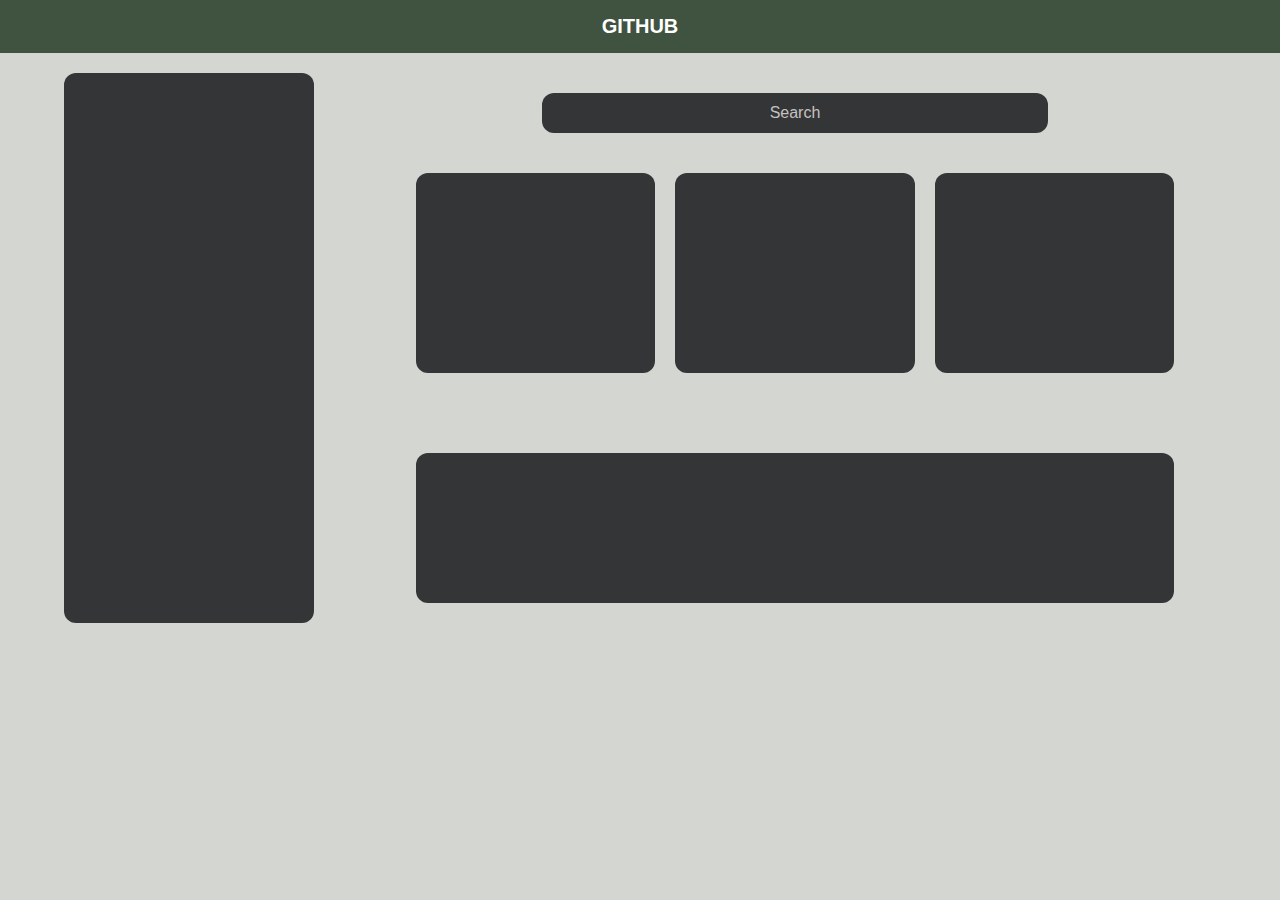
<file: task7/index.html>
<!DOCTYPE html>
<html lang="en">
<head>
    <meta charset="UTF-8">
    <meta name="viewport" content="width=device-width, initial-scale=1.0">
    <title>GitHub UI</title>
    <style>
        body {
            margin: 0;
            padding: 0;
            background-color: #bdc1bba7;
            font-family: Arial, sans-serif;
            display: flex;
            flex-direction: column;
            align-items: center;
        }
        .navbar {
            width: 100%;
            background-color: #2f4531e7;
            padding: 15px;
            text-align: center;
            color: white;
            font-size: 20px;
            font-weight: bold;
        }
        .container {
            width: 90%;
            margin-top: 20px;
            display: flex;
            justify-content: space-between;
        }
        .sidebar-container {
            display: flex;
            flex-direction: column;
            align-items: center;
            margin-right: 60px;
        }
        .sidebar {
            width: 250px;
            height: 550px;
            background-color: #151618d6;
            border-radius: 12px;
        }
        .content-container {
            flex-grow: 1;
            display: flex;
            flex-direction: column;
            align-items: center;
            gap: 20px;
        }
        .search-bar {
            width: 60%;
            height: 40px;
            background-color: #151618d6;
            border-radius: 12px;
            display: flex;
            align-items: center;
            justify-content: center;
            color: rgb(198, 193, 193);
            margin-top: 20px;
            margin-bottom: 20px;
        }
        .cards {
            display: flex;
            flex-direction: column;
            gap: 80px;
            width: 90%;
            align-items: center;
        }
        .top-row {
            display: flex;
            gap: 20px;
            width: 100%;
            justify-content: space-between;
        }
        .card {
            height: 200px;
            background-color: #151618d6;
            border-radius: 12px;
            flex-grow: 1;
        }
        .wide-card {
            height: 150px;
            width: 100%;
            background-color: #151618d6;
            border-radius: 12px;
        }
    </style>
</head>
<body>
    <div class="navbar">GITHUB</div>
    <div class="container">
        <div class="sidebar-container">
            <div class="sidebar"></div>
        </div>
        <div class="content-container">
            <div class="search-bar">Search</div>
            <div class="cards">
                <div class="top-row">
                    <div class="card"></div>
                    <div class="card"></div>
                    <div class="card"></div>
                </div>
                <div class="wide-card"></div>
            </div>
        </div>
    </div>
</body>
</html>
</file>
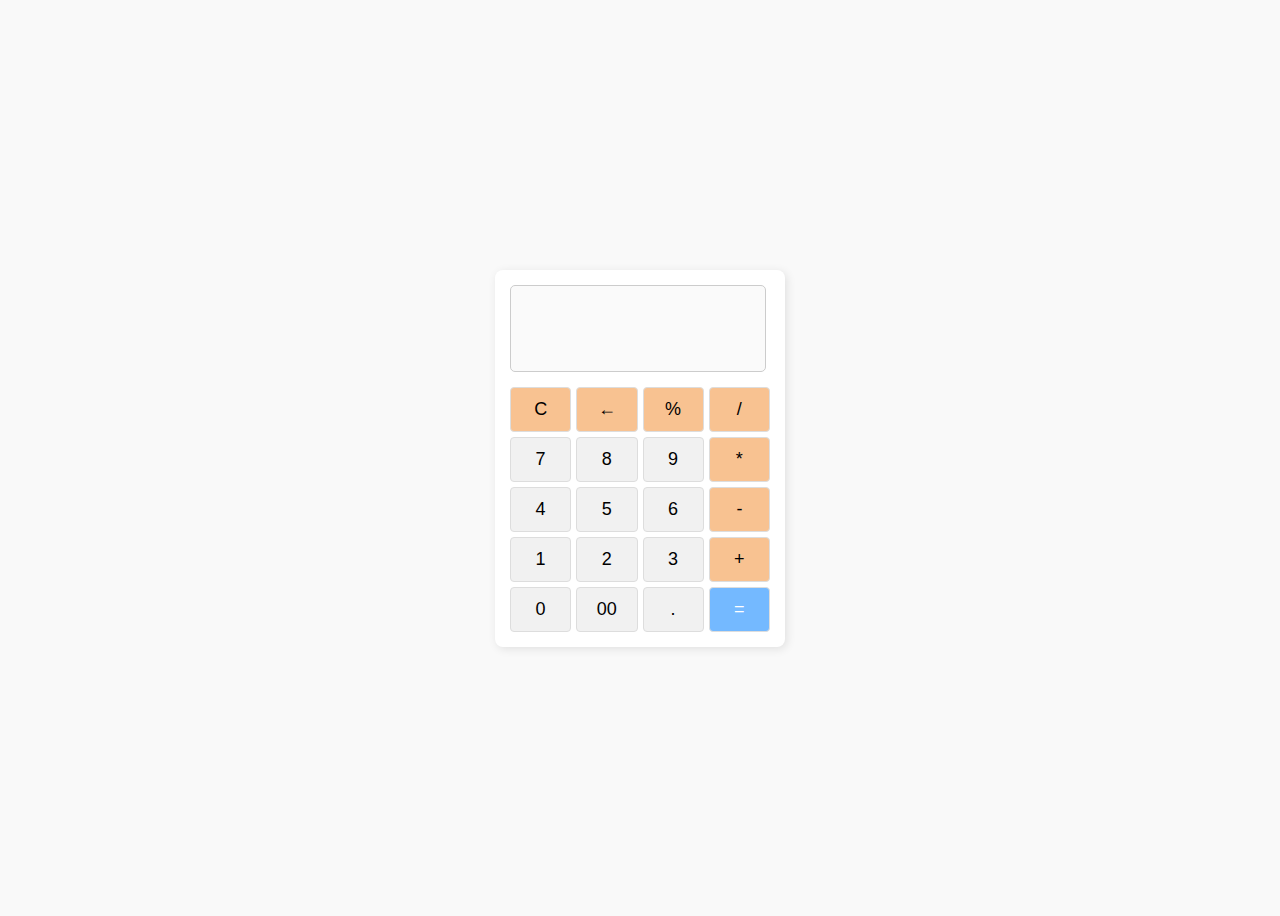
<file: task8/index.html>
<!DOCTYPE html>
<html lang="en">

<head>
    <meta charset="UTF-8">
    <meta name="viewport" content="width=device-width, initial-scale=1.0">
    <title>Calculator</title>
    <link rel="stylesheet" href="style.css">
</head>

<body>
    <div class="calculator">
        <div class="display">
            <input type="text" id="result" disabled>
        </div>
        <div class="buttons">
            <button class="operator">C</button>
            <button class="operator">←</button>
            <button class="operator">%</button>
            <button class="operator">/</button>

            <button>7</button>
            <button>8</button>
            <button>9</button>
            <button class="operator">*</button>

            <button>4</button>
            <button>5</button>
            <button>6</button>
            <button class="operator">-</button>

            <button>1</button>
            <button>2</button>
            <button>3</button>
            <button class="operator">+</button>

            <button>0</button>
            <button>00</button>
            <button>.</button>
            <button class="equal">=</button>
        </div>
    </div>
</body>
<script src="script.js"></script>

</html>
</file>
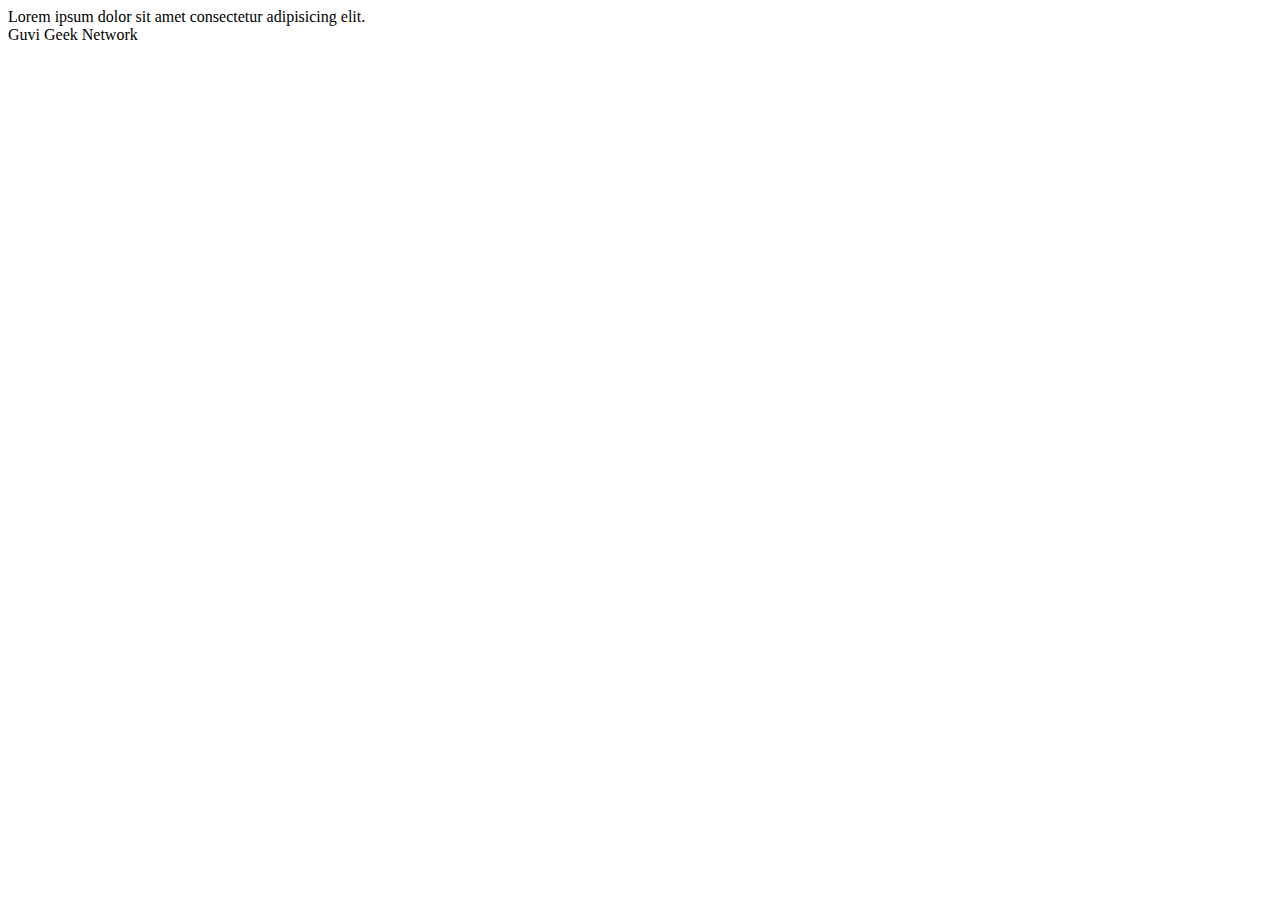
<file: task6/ques1/index.html>
<!DOCTYPE html>
<html lang="en">
<head>
    <title>Document - Guvi</title>
</head>
<body>
    <div>
        Lorem ipsum dolor sit amet consectetur adipisicing elit.
        <div>
            <div>
                Guvi Geek Network
            </div>
        </div>
    </div>
</body>
</html>
</file>
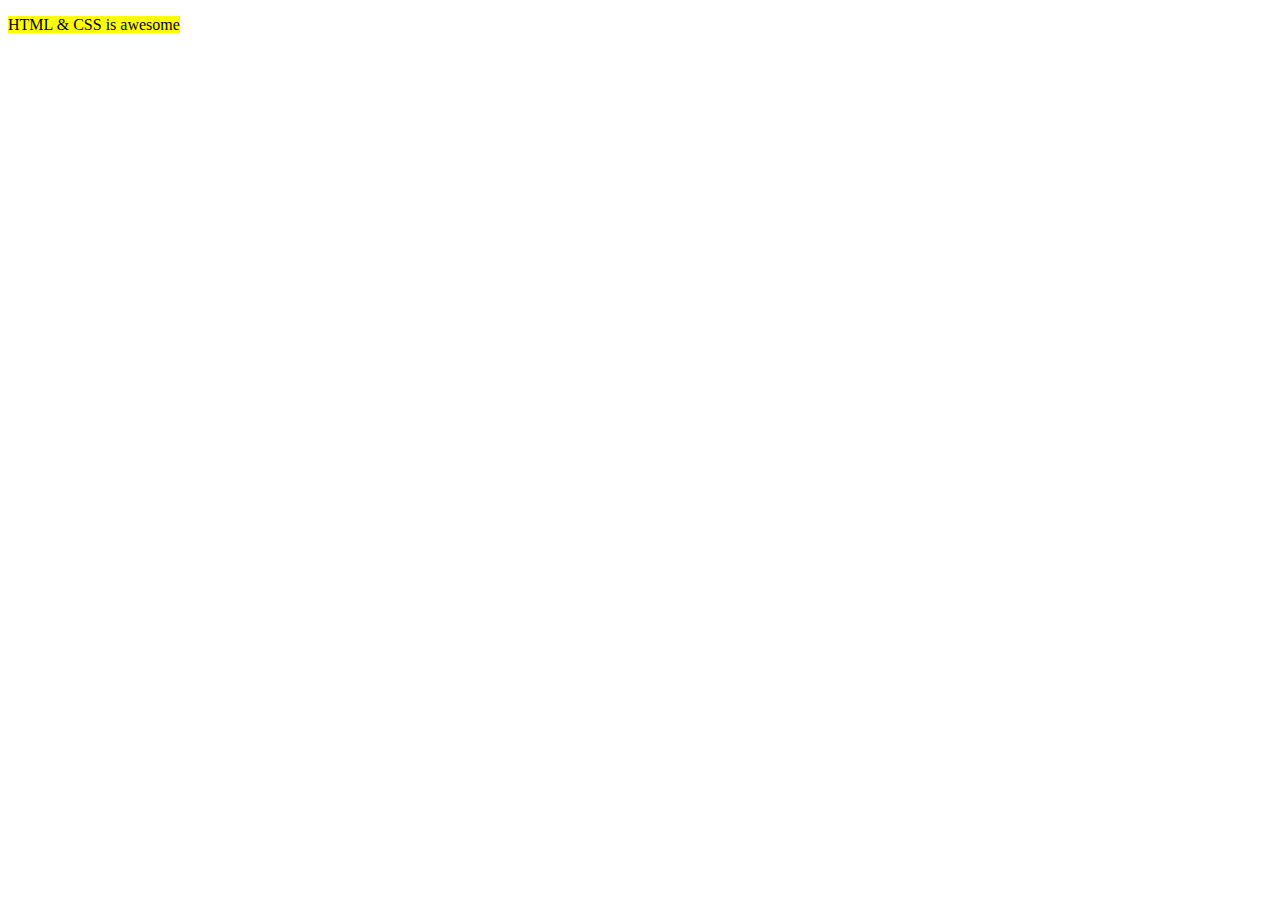
<file: task6/ques10/index.html>
<!DOCTYPE html>
<html lang="en">
<head>
    <meta charset="UTF-8">
    <meta name="viewport" content="width=device-width, initial-scale=1.0">
    <title></title>
</head>
<body>

    <p><mark>HTML & CSS is awesome</mark></p>

</body>
</html>
</file>
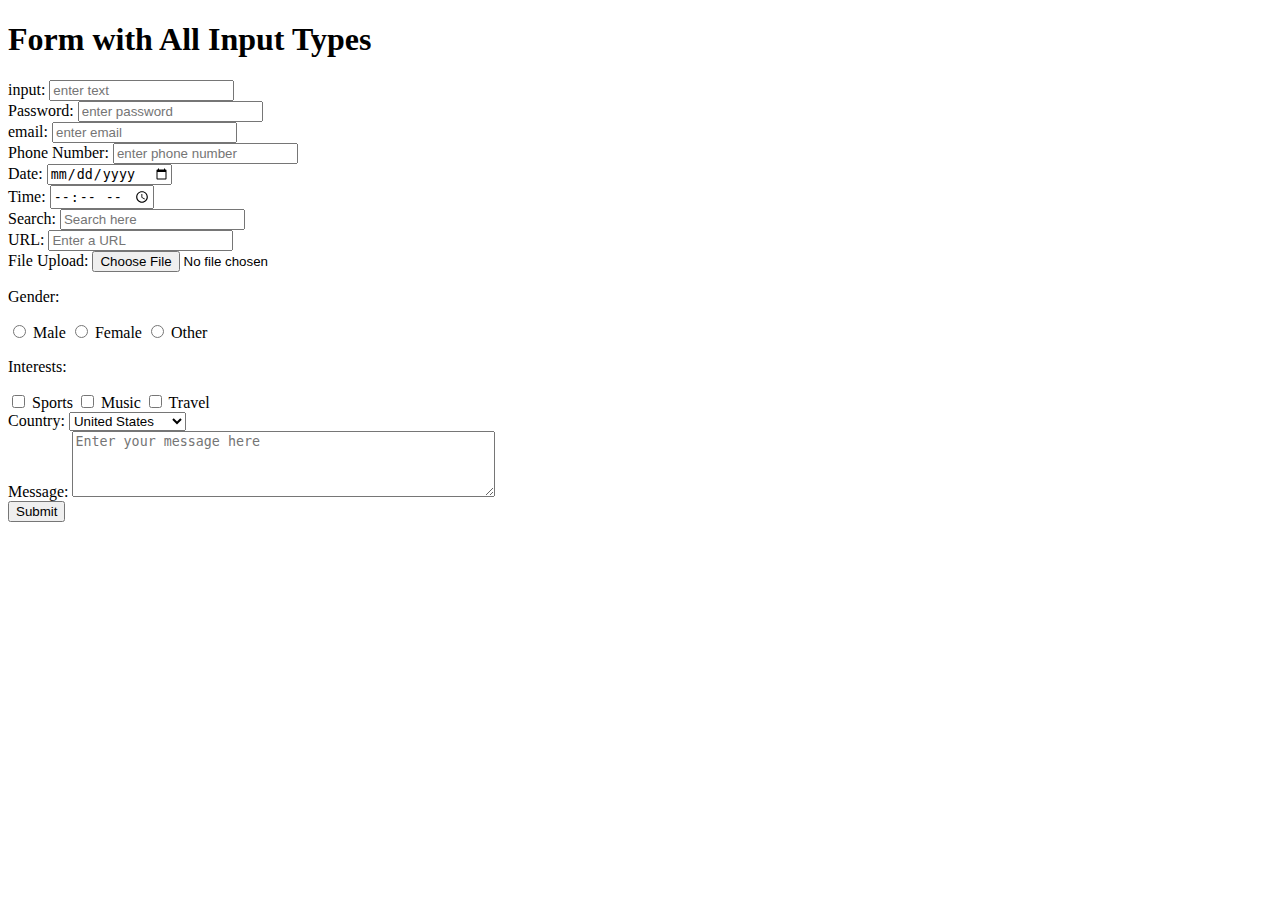
<file: task6/ques11/index.html>
<!DOCTYPE html>
<html lang="en">
<head>
    <meta charset="UTF-8">
    <meta name="viewport" content="width=device-width, initial-scale=1.0">
    <title>Form with All Input Types</title>
</head>
<body>

    <h1>Form with All Input Types</h1>

    <form action="#" method="POST">
        <div>
            <label for="text">input:</label>
            <input type="text" id="text" name="text" placeholder="enter text">
        </div>

        <div>
            <label for="password">Password:</label>
            <input type="password" id="password" name="password" placeholder="enter password">
        </div>

        <div>
            <label for="email">email:</label>
            <input type="email" id="email" name="email" placeholder="enter email">
        </div>

        <div>
            <label for="phone">Phone Number:</label>
            <input type="tel" id="phone" name="phone" placeholder="enter phone number">
        </div>

        <div>
            <label for="date">Date:</label>
            <input type="date" id="date" name="date">
        </div>

        <div>
            <label for="time">Time:</label>
            <input type="time" id="time" name="time">
        </div>

        <div>
            <label for="search">Search:</label>
            <input type="search" id="search" name="search" placeholder="Search here">
        </div>

        <div>
            <label for="url">URL:</label>
            <input type="url" id="url" name="url" placeholder="Enter a URL">
        </div>

        <div>
            <label for="file">File Upload:</label>
            <input type="file" id="file" name="file">
        </div>

        <div>
            <p>Gender:</p>
            <label for="male">
                <input type="radio" id="male" name="gender" value="male">
                Male
            </label>
            <label for="female">
                <input type="radio" id="female" name="gender" value="female">
                Female
            </label>
            <label for="other">
                <input type="radio" id="other" name="gender" value="other">
                Other
            </label>
        </div>

        <div>
            <p>Interests:</p>
            <label for="sports">
                <input type="checkbox" id="sports" name="interests" value="sports">
                Sports
            </label>
            <label for="music">
                <input type="checkbox" id="music" name="interests" value="music">
                Music
            </label>
            <label for="travel">
                <input type="checkbox" id="travel" name="interests" value="travel">
                Travel
            </label>
        </div>

        <div>
            <label for="country">Country:</label>
            <select id="country" name="country">
                <option value="us">United States</option>
                <option value="ca">Canada</option>
                <option value="uk">United Kingdom</option>
                <option value="au">Australia</option>
            </select>
        </div>

        <div>
            <label for="message">Message:</label>
            <textarea id="message" name="message" rows="4" cols="50" placeholder="Enter your message here"></textarea>
        </div>

        <div>
            <button type="submit">Submit</button>
        </div>
    </form>

</body>
</html>
</file>
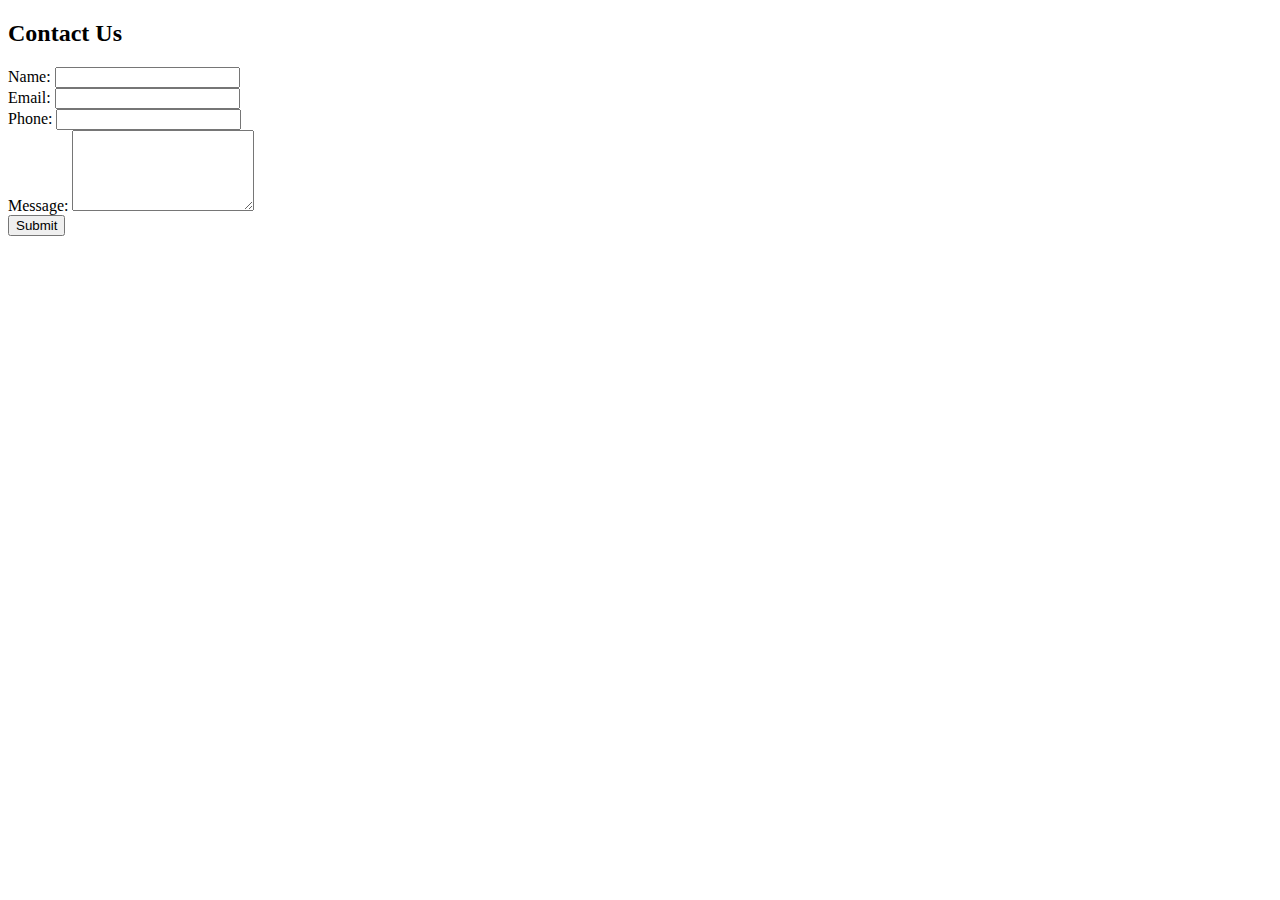
<file: task6/ques3/index.html>
<!DOCTYPE html>
<html lang="en">
<head>
    <meta charset="UTF-8">
    <meta name="viewport" content="width=device-width, initial-scale=1.0">
    <title>Contact Us</title>
</head>
<body>

    <h2>Contact Us</h2>

    <form method="POST" id="contactForm">
        <div>
            <label for="name">Name:</label>
            <input type="text" id="name" name="name" required>
        </div>

        <div>
            <label for="email">Email:</label>
            <input type="email" id="email" name="email" required>
        </div>

        <div>
            <label for="phone">Phone:</label>
            <input type="tel" id="phone" name="phone" pattern="[0-9]{10}">
        </div>

        <div>
            <label for="message">Message:</label>
            <textarea id="message" name="message" rows="5" required></textarea>
        </div>

        <div>
            <button type="submit">Submit</button>
        </div>
    </form>

</body>
</html>
</file>
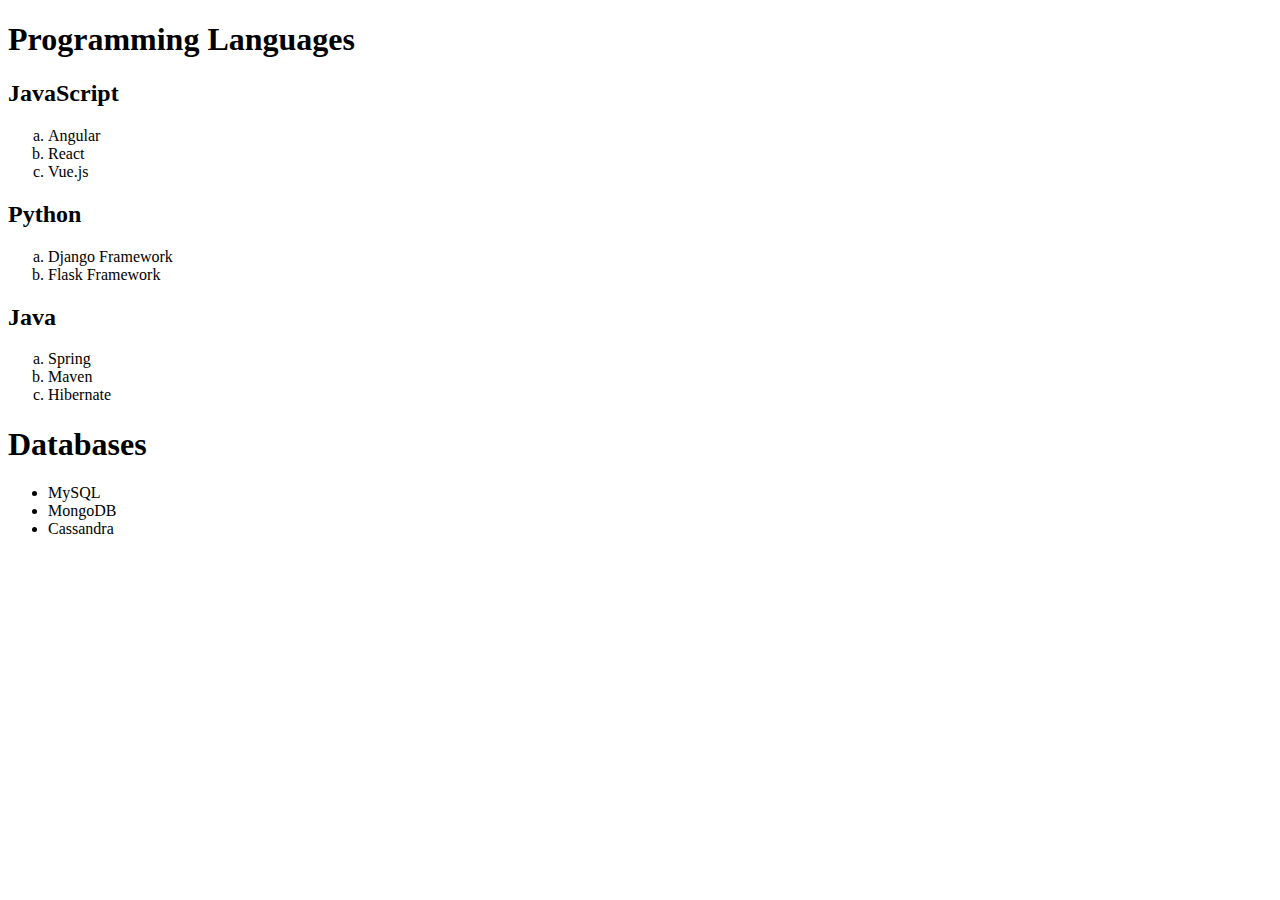
<file: task6/ques4/index.html>
<!DOCTYPE html>
<html lang="en">
<head>
    <meta charset="UTF-8">
    <meta name="viewport" content="width=device-width, initial-scale=1.0">
    <title>Programming Languages and Databases</title>
    <style>
        ol {
            list-style-type: lower-alpha; 
        }
    </style>
</head>
<body>
    <h1>Programming Languages</h1>
    <h2>JavaScript</h2>
    <ol>
        <li>Angular</li>
        <li>React</li>
        <li>Vue.js</li>
    </ol>

    <h2>Python</h2>
    <ol>
        <li>Django Framework</li>
        <li>Flask Framework</li>
    </ol>

    <h2>Java</h2>
    <ol>
        <li>Spring</li>
        <li>Maven</li>
        <li>Hibernate</li>
    </ol>

    <h1>Databases</h1>
    <ul>
        <li>MySQL</li>
        <li>MongoDB</li>
        <li>Cassandra</li>
    </ul>
</body>
</html>
</file>
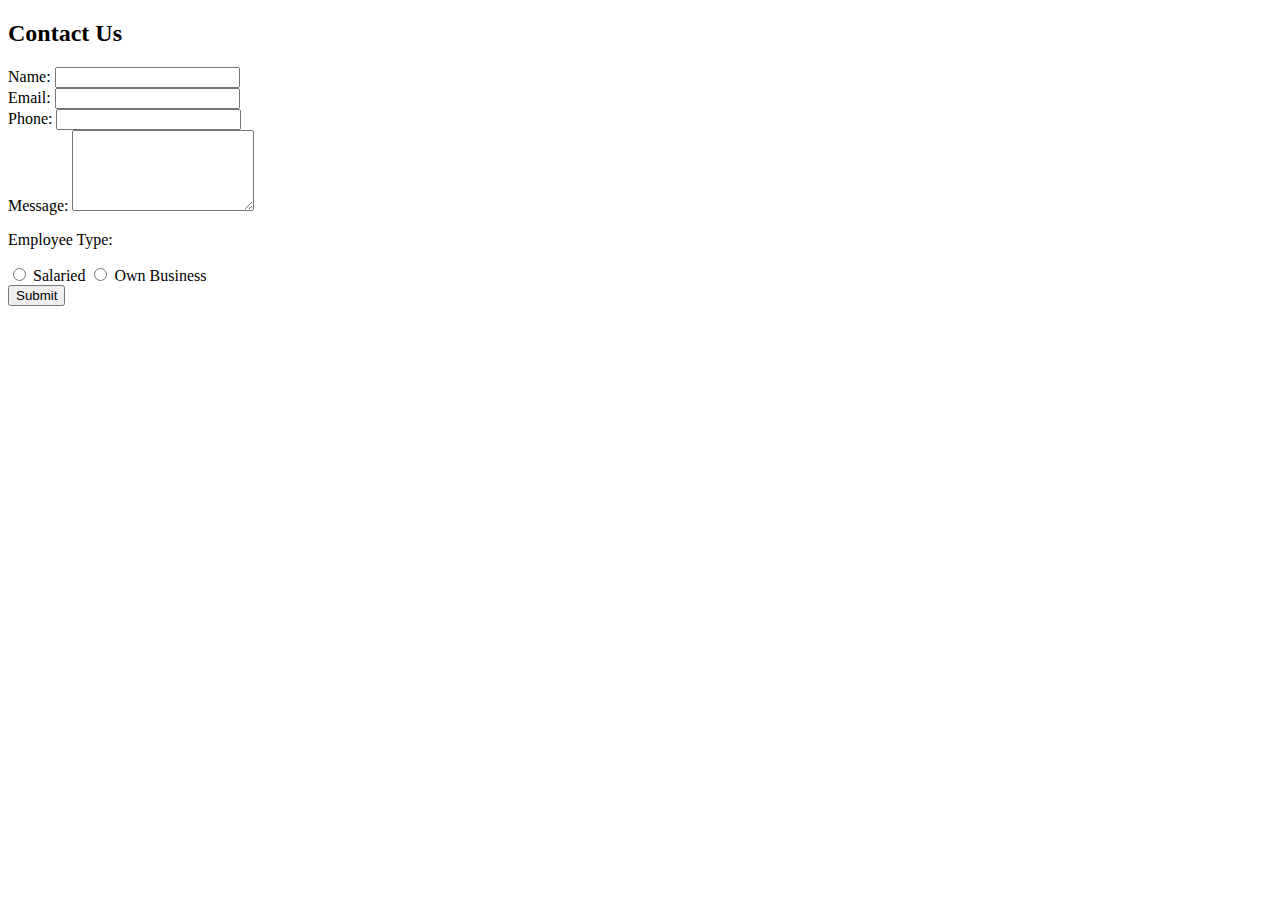
<file: task6/ques6/index.html>
<!DOCTYPE html>
<html lang="en">
<head>
    <meta charset="UTF-8">
    <meta name="viewport" content="width=device-width, initial-scale=1.0">
    <title>Contact Us</title>
</head>
<body>

    <h2>Contact Us</h2>

    <form method="POST" id="contactForm"> 
        <div>
            <label for="name">Name:</label>
            <input type="text" id="name" name="name" required>
        </div>

        <div>
            <label for="email">Email:</label>
            <input type="email" id="email" name="email" required>
        </div>

        <div>
            <label for="phone">Phone:</label>
            <input type="tel" id="phone" name="phone" pattern="[0-9]{10}">
        </div>

        <div>
            <label for="message">Message:</label>
            <textarea id="message" name="message" rows="5" required></textarea>
        </div>

        <div>
            <p>Employee Type:</p>
            <label for="salaried">
                <input type="radio" id="salaried" name="employee_type" value="Salaried" required>
                Salaried
            </label>
            <label for="own_business">
                <input type="radio" id="own_business" name="employee_type" value="Own Business" required>
                Own Business
            </label>
        </div>

        <div>
            <button type="submit">Submit</button>
        </div>
    </form>

</body>
</html>
</file>
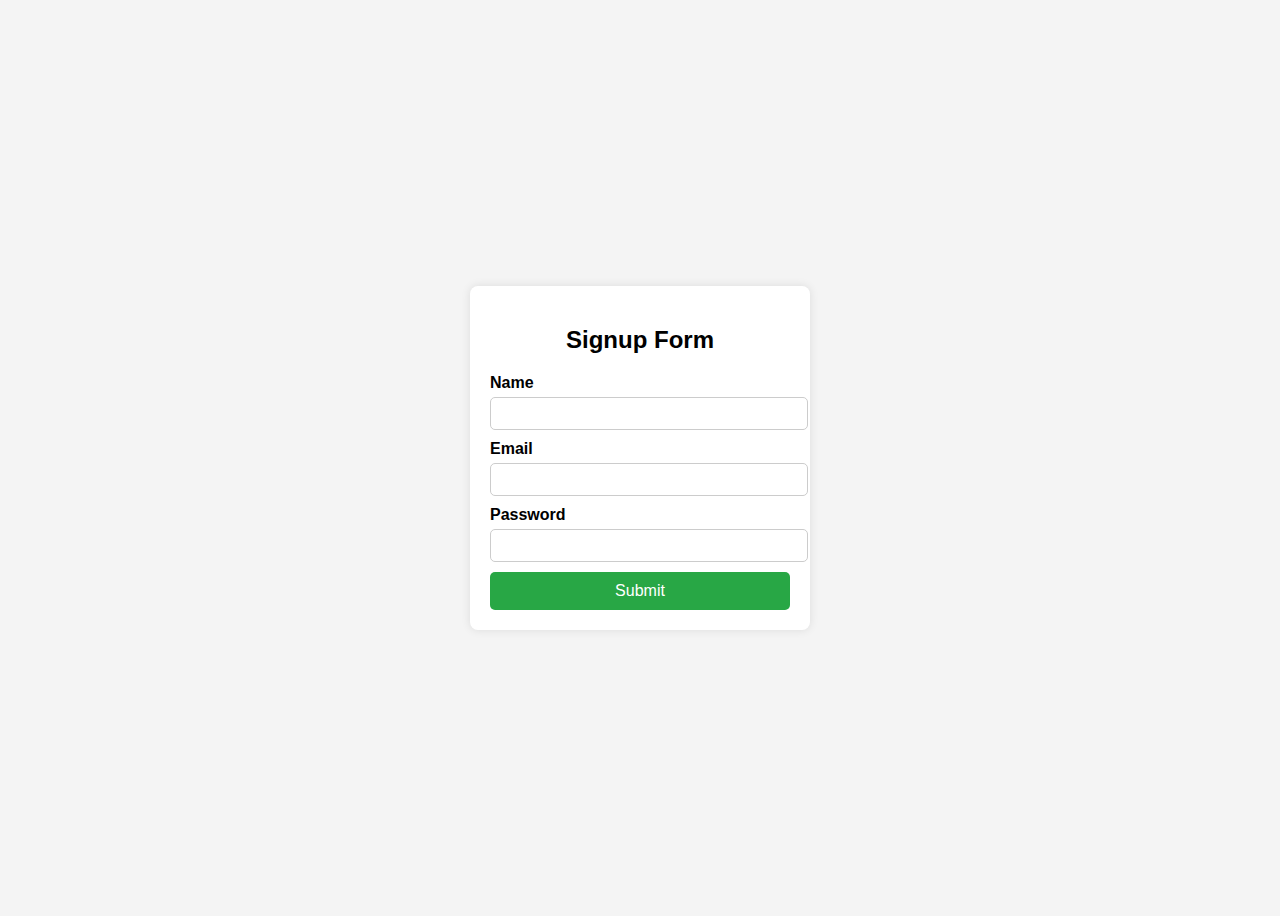
<file: task6/ques7/index.html>
<!DOCTYPE html>
<html lang="en">
<head>
    <meta charset="UTF-8">
    <meta name="viewport" content="width=device-width, initial-scale=1.0">
    <title>Simple Form</title>
    <link rel="stylesheet" href="style.css">
</head>
<body>

    <div class="form-container">
        <h2>Signup Form</h2>
        <form>
            <label for="name">Name</label>
            <input type="text" id="name" name="name" required>

            <label for="email">Email</label>
            <input type="email" id="email" name="email" required>

            <label for="password">Password</label>
            <input type="password" id="password" name="password" required>

            <button type="submit">Submit</button>
        </form>
    </div>

</body>
</html>
</file>
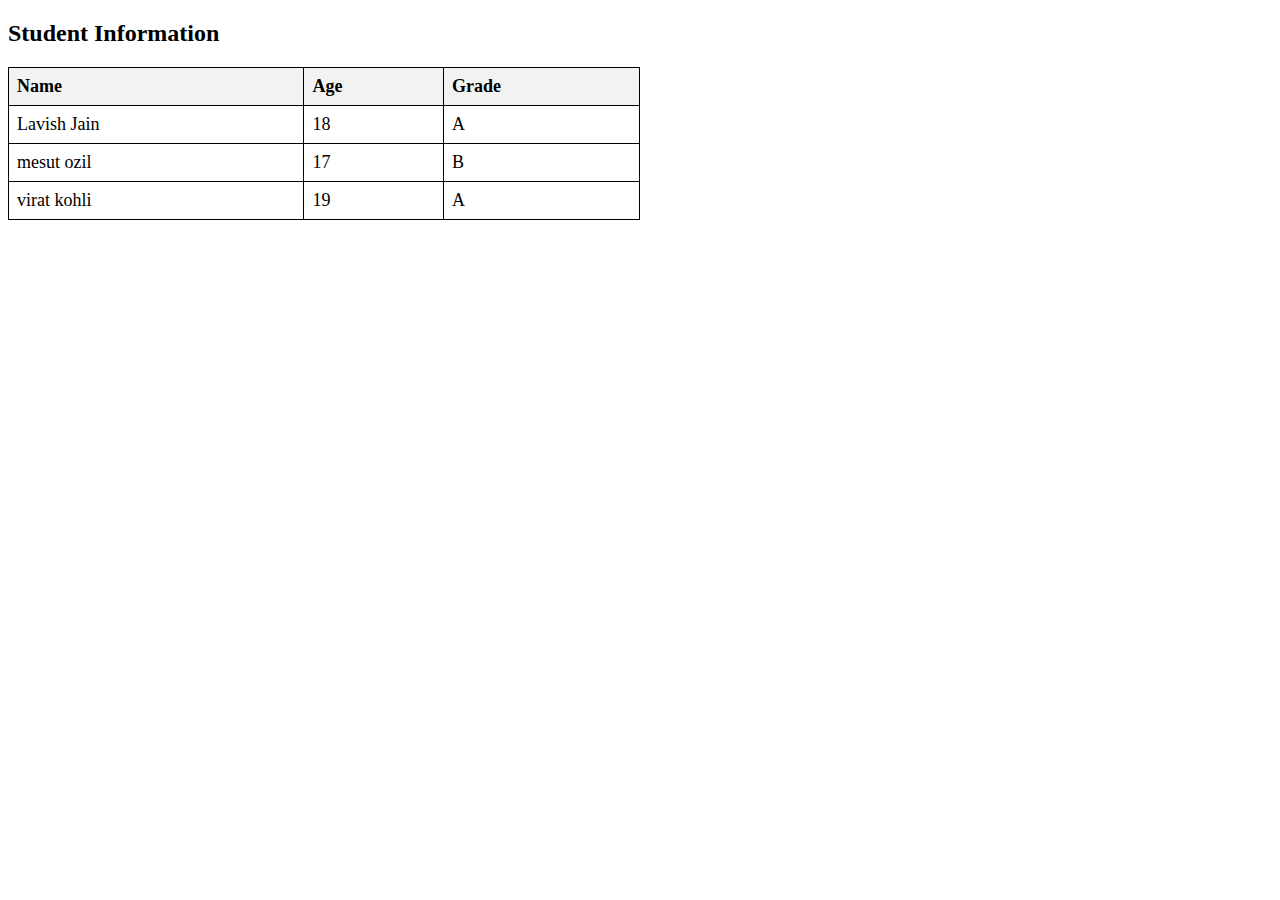
<file: task6/ques8/index.html>
<!DOCTYPE html>
<html lang="en">
<head>
    <meta charset="UTF-8">
    <meta name="viewport" content="width=device-width, initial-scale=1.0">
    <title>Simple Table</title>
    <style>
        table {
            width: 50%;
            border-collapse: collapse;
            margin: 20px 0;
            font-size: 18px;
            text-align: left;
        }
        th, td {
            border: 1px solid black;
            padding: 8px;
        }
        th {
            background-color: #f2f2f2;
        }
    </style>
</head>
<body>

    <h2>Student Information</h2>
    <table>
        <tr>
            <th>Name</th>
            <th>Age</th>
            <th>Grade</th>
        </tr>
        <tr>
            <td>Lavish Jain</td>
            <td>18</td>
            <td>A</td>
        </tr>
        <tr>
            <td>mesut ozil </td>
            <td>17</td>
            <td>B</td>
        </tr>
        <tr>
            <td>virat kohli </td>
            <td>19</td>
            <td>A</td>
        </tr>
    </table>

</body>
</html>
</file>
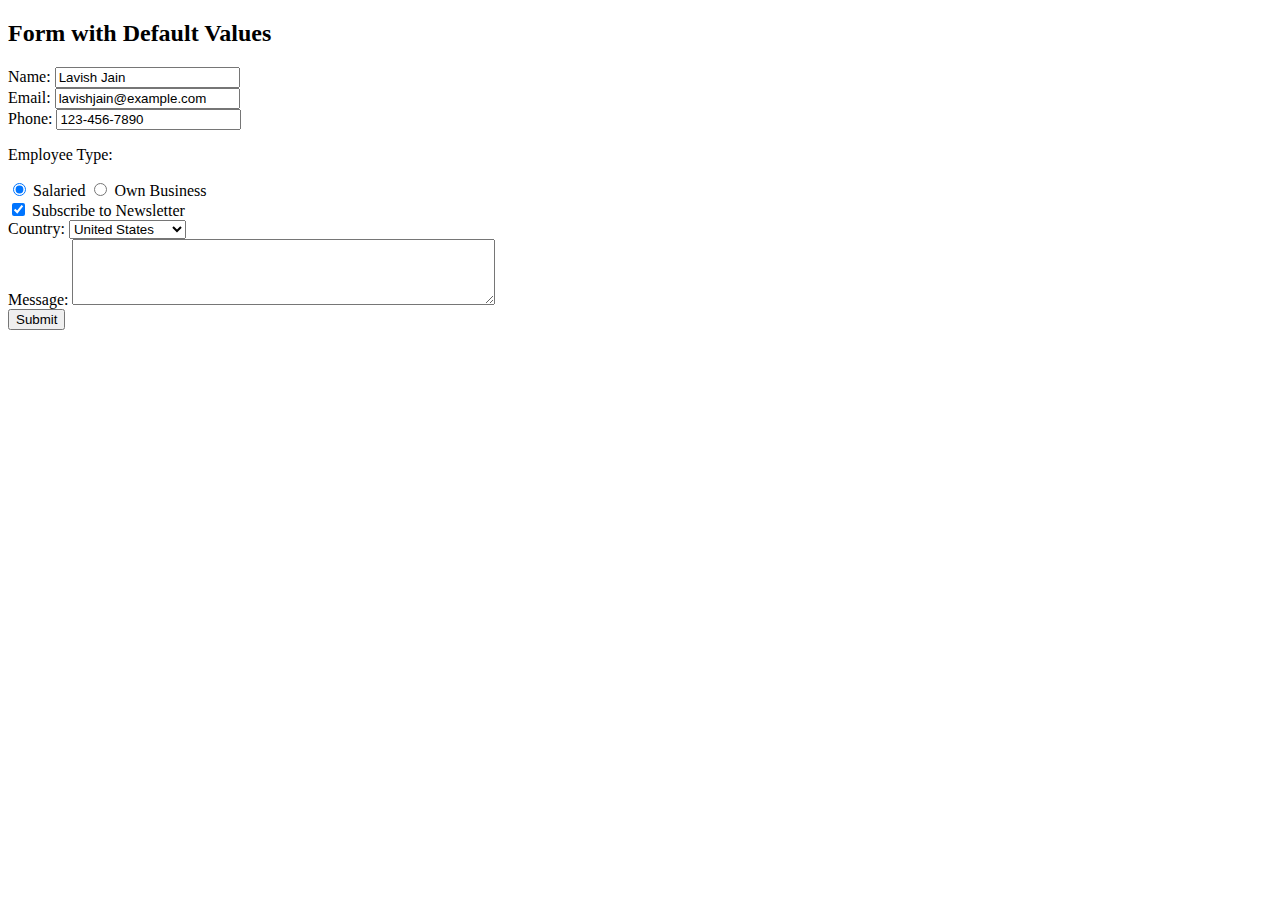
<file: task6/ques9/index.html>
<!DOCTYPE html>
<html lang="en">
<head>
    <meta charset="UTF-8">
    <meta name="viewport" content="width=device-width, initial-scale=1.0">
    <title>Form with Default Values</title>
</head>
<body>

    <h2>Form with Default Values</h2>

    <form action="#" method="POST">
        <div>
            <label for="name">Name:</label>
            <input type="text" id="name" name="name" value="Lavish Jain">
        </div>

        <div>
            <label for="email">Email:</label>
            <input type="email" id="email" name="email" value="lavishjain@example.com">
        </div>

        <div>
            <label for="phone">Phone:</label>
            <input type="tel" id="phone" name="phone" value="123-456-7890">
        </div>

        <div>
            <p>Employee Type:</p>
            <label for="salaried">
                <input type="radio" id="salaried" name="employee_type" value="Salaried" checked>
                Salaried
            </label>
            <label for="own_business">
                <input type="radio" id="own_business" name="employee_type" value="Own Business">
                Own Business
            </label>
        </div>

        <div>
            <label for="newsletter">
                <input type="checkbox" id="newsletter" name="newsletter" checked>
                Subscribe to Newsletter
            </label>
        </div>

        <div>
            <label for="country">Country:</label>
            <select id="country" name="country">
                <option value="us" selected>United States</option>
                <option value="ca">Canada</option>
                <option value="uk">United Kingdom</option>
                <option value="au">Australia</option>
            </select>
        </div>

        <div>
            <label for="message">Message:</label>
            <textarea id="message" name="message" rows="4" cols="50"></textarea>
        </div>

        <div>
            <button type="submit">Submit</button>
        </div>
    </form>

</body>
</html>
</file>
<file: task8/style.css>
body {
    display: flex;
    justify-content: center;
    align-items: center;
    height: 100vh;
    background-color: #f9f9f9;
    font-family: Arial, sans-serif;
}

.calculator {
    width: 260px;
    background: white;
    padding: 15px;
    border-radius: 8px;
    box-shadow: 2px 2px 10px rgba(0, 0, 0, 0.1);
}

#display {
    width: 100%;
    height: 55px;  
    font-size: 24px;  
    text-align: right;
    padding: 10px;
    margin-bottom: 15px;  
    border: 1px solid #ccc;
    border-radius: 5px;
    background-color: #fafafa;
}
#result {
    width: 90%; 
    height: 65px; 
    font-size: 28px;  
    text-align: right;
    padding: 10px;
    margin-bottom: 15px;
    border: 1px solid #ccc;
    border-radius: 5px;
    background-color: #fafafa;
}


.buttons {
    display: grid;
    grid-template-columns: repeat(4, 1fr);
    gap: 5px;
}

button {
    width: 100%;
    height: 45px;
    font-size: 18px;
    border: 1px solid #ddd;
    background: #f1f1f1;
    cursor: pointer;
    border-radius: 4px;
}

button:hover {
    background: #e0e0e0;
}

.operator {
    background: #f8c291;
}

.equal {
    background: #74b9ff;
    color: white;
}


@media screen and (max-width: 480px) {
    .calculator {
        max-width: 280px;
        padding: 10px;
    }

    #result {
        height: 60px;
        font-size: 24px;
    }

    button {
        height: 45px;
        font-size: 18px;
    }
}

@media screen and (max-width: 320px) {
    .calculator {
        max-width: 250px;
    }

    #result {
        height: 55px;
        font-size: 22px;
    }

    button {
        height: 40px;
        font-size: 16px;
    }
}
</file>
<file: task6/ques7/style.css>
body {
    font-family: Arial, sans-serif;
    display: flex;
    justify-content: center;
    align-items: center;
    height: 100vh;
    background-color: #f4f4f4;
}

.form-container {
    background: white;
    padding: 20px;
    border-radius: 8px;
    box-shadow: 0 0 10px rgba(0, 0, 0, 0.1);
    width: 300px;
}

h2 {
    text-align: center;
}

label {
    font-weight: bold;
}

input {
    width: 100%;
    padding: 8px;
    margin: 5px 0 10px;
    border: 1px solid #ccc;
    border-radius: 5px;
}

button {
    width: 100%;
    padding: 10px;
    background-color: #28a745;
    color: white;
    border: none;
    border-radius: 5px;
    cursor: pointer;
    font-size: 16px;
}

button:hover {
    background-color: #218838;
}
</file>
